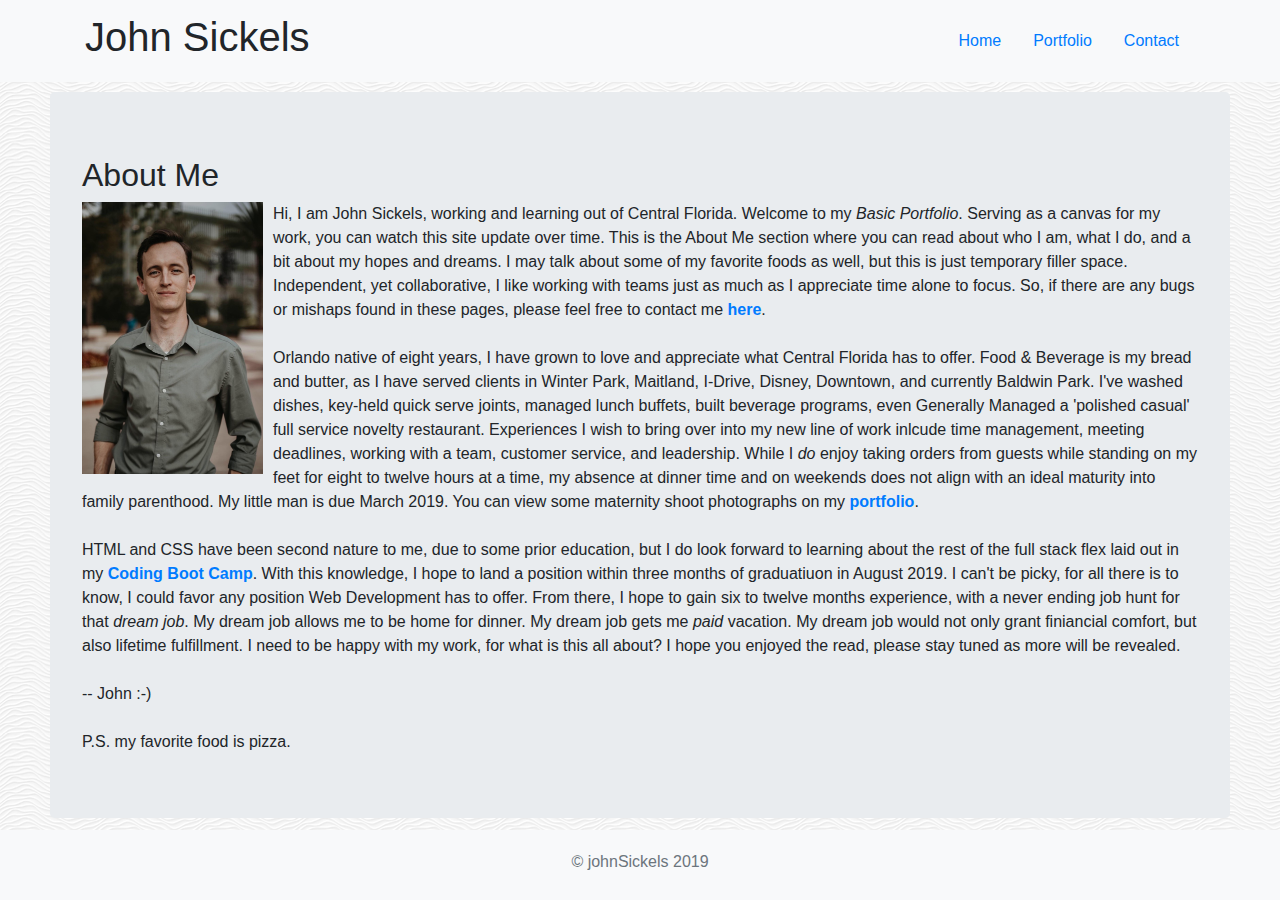
<file: index.html>
<!doctype html>
<html lang="en">

<head>
    <!-- Required meta tags -->
    <meta charset="utf-8">
    <meta name="viewport" content="width=device-width, initial-scale=1, shrink-to-fit=no">

    <!-- Bootstrap CSS -->
    <link rel="stylesheet" href="https://stackpath.bootstrapcdn.com/bootstrap/4.3.1/css/bootstrap.min.css"
        integrity="sha384-ggOyR0iXCbMQv3Xipma34MD+dH/1fQ784/j6cY/iJTQUOhcWr7x9JvoRxT2MZw1T" crossorigin="anonymous">

    <link href="./assets/css/sticky-footer.css" rel="stylesheet">

    <style>
        .jumbotron {
            margin: 10px 50px 80px 50px;
        }
        body {
            background-image: url('assets/images/white-waves.png');
        }
        #me {
            float: left;
            margin: 0 10px 10px 0;
        }
    </style>

    <title>John's Bootstrap Portfolio</title>
</head>

<body>
    <nav class="navbar navbar-light bg-light">
        <div class="container">
            <a class="navbar-brand">
                <h1>John Sickels</h1>
            </a>
            <form class="form-inline">
                <ul class="nav justify-content-end">
                    <li class="nav-item active">
                        <a class="nav-link" href="#">Home <span class="sr-only">(current)</span></a>
                    </li>
                    <li class="nav-item">
                        <a class="nav-link" href="./portfolio.html">Portfolio</a>
                    </li>
                    <li class="nav-item">
                        <a class="nav-link" href="./contact.html">Contact</a>
                    </li>
                </ul>
            </form>
    </nav>
    <div class="jumbotron">

        <h2>About Me</h2>
        <img src="assets/images/profilepic.jpg" id="me" alt="About Me" width="181">
        Hi, I am John Sickels, working and learning out of Central Florida. Welcome to my <em>Basic Portfolio</em>.
        Serving as a canvas for my work, you can watch this site update over time. This is the About Me section where
        you can read about who I am, what I do, and a bit about my hopes and dreams. I may talk about some of my
        favorite foods as well, but this is just temporary filler space. Independent, yet collaborative, I like working
        with teams just as much as I appreciate time alone to focus. So, if there are any bugs or mishaps found in these
        pages, please feel free to contact me <strong><a href="contact.html">here</a></strong>.
        <br><br>
        Orlando native of eight years, I have grown to love and appreciate what Central Florida has to
        offer. Food & Beverage is my bread and butter, as I have served clients in Winter Park, Maitland,
        I-Drive, Disney, Downtown, and currently Baldwin Park. I've washed dishes, key-held quick serve
        joints, managed lunch buffets, built beverage programs, even Generally Managed a 'polished casual'
        full service novelty restaurant. Experiences I wish to bring over into my new line of work inlcude
        time management, meeting deadlines, working with a team, customer service, and leadership. While I
        <em>do</em> enjoy taking orders from guests while standing on my feet for eight to twelve hours at a
        time, my absence at dinner time and on weekends does not align with an ideal maturity into family
        parenthood. My little man is due March 2019. You can view some maternity shoot photographs on my
        <strong><a href="portfolio.html">portfolio</a></strong>.
        <br><br>
        HTML and CSS have been second nature to me, due to some prior education, but I do look forward to
        learning about the rest of the full stack flex laid out in my <strong><a
                href="https://bootcamp.ce.ucf.edu/coding/" target="_blank">Coding Boot Camp</a></strong>. With this
        knowledge, I hope to land a position within three months of graduatiuon in August 2019. I
        can't be picky, for all there is to know, I could favor any position Web Development has to offer.
        From there, I hope to gain six to twelve months experience, with a never ending job hunt for that
        <em>dream job</em>. My dream job allows me to be home for dinner. My dream job gets me <em>paid</em>
        vacation. My dream job would not only grant finiancial comfort, but also lifetime fulfillment. I
        need to be happy with my work, for what is this all about? I hope you enjoyed the read, please stay
        tuned as more will be revealed.
        <br><br>
        -- John :-)
        <br><br>
        P.S. my favorite food is pizza.

    </div>
    </div>


    <footer class="footer">
            <div class="container-footer">
              <p class="text-muted">© johnSickels 2019</p>
            </div>
          </footer>



    <!-- Optional JavaScript -->
    <!-- jQuery first, then Popper.js, then Bootstrap JS -->
    <script src="https://code.jquery.com/jquery-3.3.1.slim.min.js"
        integrity="sha384-q8i/X+965DzO0rT7abK41JStQIAqVgRVzpbzo5smXKp4YfRvH+8abtTE1Pi6jizo"
        crossorigin="anonymous"></script>
    <script src="https://cdnjs.cloudflare.com/ajax/libs/popper.js/1.14.7/umd/popper.min.js"
        integrity="sha384-UO2eT0CpHqdSJQ6hJty5KVphtPhzWj9WO1clHTMGa3JDZwrnQq4sF86dIHNDz0W1"
        crossorigin="anonymous"></script>
    <script src="https://stackpath.bootstrapcdn.com/bootstrap/4.3.1/js/bootstrap.min.js"
        integrity="sha384-JjSmVgyd0p3pXB1rRibZUAYoIIy6OrQ6VrjIEaFf/nJGzIxFDsf4x0xIM+B07jRM"
        crossorigin="anonymous"></script>
</body>

</html>
</file>
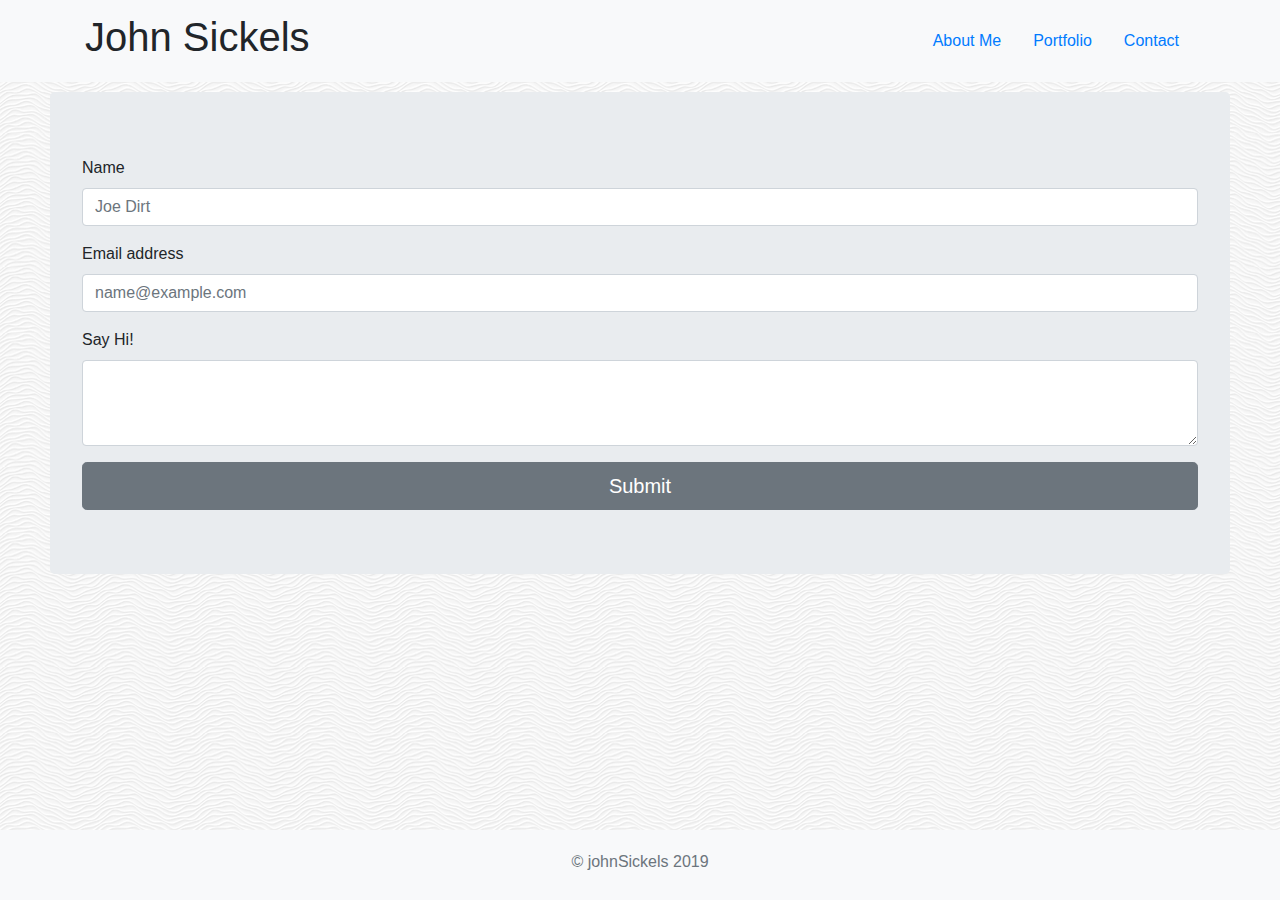
<file: contact.html>
<!doctype html>
<html lang="en">

<head>
    <!-- Required meta tags -->
    <meta charset="utf-8">
    <meta name="viewport" content="width=device-width, initial-scale=1, shrink-to-fit=no">

    <!-- Bootstrap CSS -->
    <link rel="stylesheet" href="https://stackpath.bootstrapcdn.com/bootstrap/4.3.1/css/bootstrap.min.css"
        integrity="sha384-ggOyR0iXCbMQv3Xipma34MD+dH/1fQ784/j6cY/iJTQUOhcWr7x9JvoRxT2MZw1T" crossorigin="anonymous">

    <link href="./assets/css/sticky-footer.css" rel="stylesheet">

    <style>
        .jumbotron {
            margin: 10px 50px 80px 50px;
        }

        body {
            background-image: url('assets/images/white-waves.png');
        }

        #me {
            float: left;
            margin: 0 10px 10px 0;
        }
    </style>

    <title>John's Bootstrap Portfolio</title>
</head>

<body>
    <nav class="navbar navbar-light bg-light">
        <div class="container">
            <a class="navbar-brand">
                <h1>John Sickels</h1>
            </a>
            <form class="form-inline">
                <ul class="nav justify-content-end">
                    <li class="nav-item">
                        <a class="nav-link" href="./index.html">About Me</a>
                    </li>
                    <li class="nav-item">
                        <a class="nav-link" href="./portfolio.html">Portfolio</a>
                    </li>
                    <li class="nav-item active">
                        <a class="nav-link" href="#">Contact <span class="sr-only">(current)</span></a>
                    </li>
                </ul>
            </form>
    </nav>
    <div class="jumbotron">

        <form>
            <div class="form-group">
                <label for="exampleFormControlInput1">Name</label>
                <input type="name" class="form-control" id="exampleFormControlInput1" placeholder="Joe Dirt">
            </div>

            <div class="form-group">
                <label for="exampleFormControlInput1">Email address</label>
                <input type="email" class="form-control" id="exampleFormControlInput1" placeholder="name@example.com">
            </div>

            <div class="form-group">
                <label for="exampleFormControlTextarea1">Say Hi!</label>
                <textarea class="form-control" id="exampleFormControlTextarea1" rows="3"></textarea>
            </div>
        </form>

        <button type="button" class="btn btn-secondary btn-lg btn-block">Submit</button>
    </div>
    </div>


    <footer class="footer">
            <div class="container-footer">
              <p class="text-muted">© johnSickels 2019</p>
            </div>
          </footer>



    <!-- Optional JavaScript -->
    <!-- jQuery first, then Popper.js, then Bootstrap JS -->
    <script src="https://code.jquery.com/jquery-3.3.1.slim.min.js"
        integrity="sha384-q8i/X+965DzO0rT7abK41JStQIAqVgRVzpbzo5smXKp4YfRvH+8abtTE1Pi6jizo"
        crossorigin="anonymous"></script>
    <script src="https://cdnjs.cloudflare.com/ajax/libs/popper.js/1.14.7/umd/popper.min.js"
        integrity="sha384-UO2eT0CpHqdSJQ6hJty5KVphtPhzWj9WO1clHTMGa3JDZwrnQq4sF86dIHNDz0W1"
        crossorigin="anonymous"></script>
    <script src="https://stackpath.bootstrapcdn.com/bootstrap/4.3.1/js/bootstrap.min.js"
        integrity="sha384-JjSmVgyd0p3pXB1rRibZUAYoIIy6OrQ6VrjIEaFf/nJGzIxFDsf4x0xIM+B07jRM"
        crossorigin="anonymous"></script>
</body>

</html>
</file>
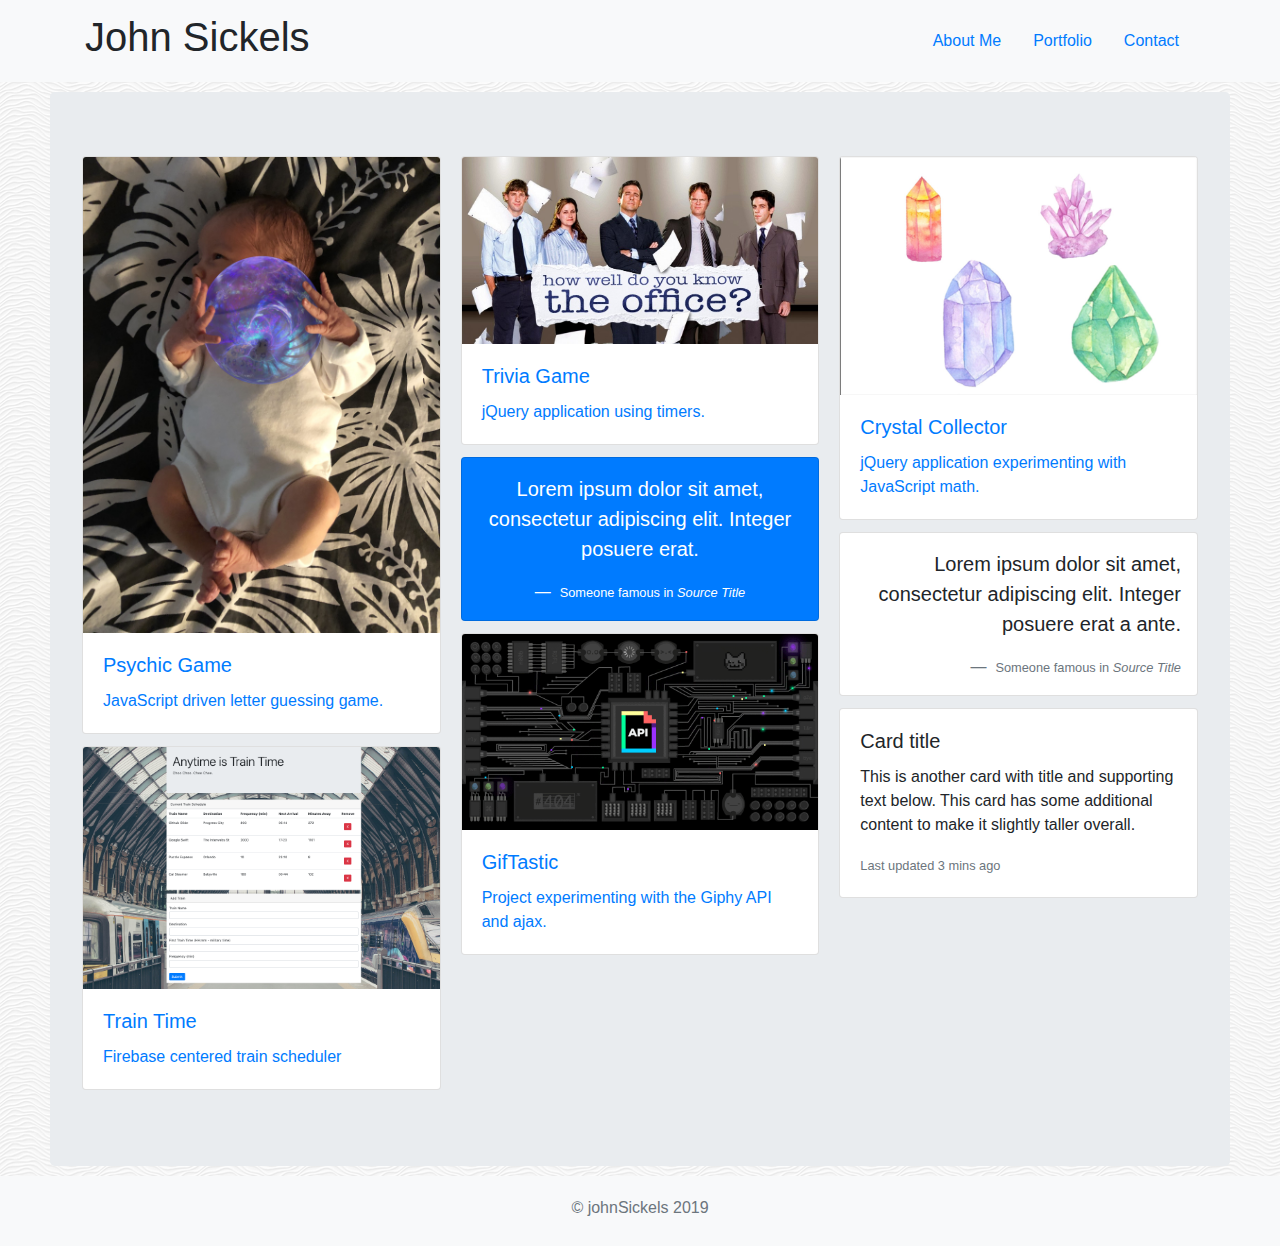
<file: portfolio.html>
<!doctype html>
<html lang="en">

<head>
  <!-- Required meta tags -->
  <meta charset="utf-8">
  <meta name="viewport" content="width=device-width, initial-scale=1, shrink-to-fit=no">

  <!-- Bootstrap CSS -->
  <link rel="stylesheet" href="https://stackpath.bootstrapcdn.com/bootstrap/4.3.1/css/bootstrap.min.css"
    integrity="sha384-ggOyR0iXCbMQv3Xipma34MD+dH/1fQ784/j6cY/iJTQUOhcWr7x9JvoRxT2MZw1T" crossorigin="anonymous">

  <link href="./assets/css/sticky-footer.css" rel="stylesheet">

  <style>
    .jumbotron {
      margin: 10px 50px 80px 50px;
    }

    body {
      background-image: url('assets/images/white-waves.png');
    }

    #me {
      float: left;
      margin: 0 10px 10px 0;
    }
  </style>

  <title>John's Bootstrap Portfolio</title>
</head>

<body>
  <nav class="navbar navbar-light bg-light">
    <div class="container">
      <a class="navbar-brand">
        <h1>John Sickels</h1>
      </a>
      <form class="form-inline">
        <ul class="nav justify-content-end">
          <li class="nav-item">
            <a class="nav-link" href="./index.html">About Me</a>
          </li>
          <li class="nav-item active">
            <a class="nav-link" href="#">Portfolio <span class="sr-only">(current)</span></a>
          </li>
          <li class="nav-item">
            <a class="nav-link" href="./contact.html">Contact</a>
          </li>
        </ul>
      </form>
  </nav>
  <div class="jumbotron">

    <div class="card-columns">
      <div class="card">
        <a href="https://johnsickels.github.io/Psychic-Game/">
          <img src="./assets/images/psychicbaby.jpg" class="card-img-top" alt="...">
          <div class="card-body">
            <h5 class="card-title">Psychic Game</h5>
            <p class="card-text">JavaScript driven letter guessing game.</p>
          </div>
        </a>
      </div>
      <div class="card">
          <a href="https://johnsickels.github.io/TrainTime/">
            <img src="./assets/images/traintime.png" class="card-img-top" alt="...">
            <div class="card-body">
              <h5 class="card-title">Train Time</h5>
              <p class="card-text">Firebase centered train scheduler</p>
            </div>
          </a>
        </div>
      <div class="card">
        <a href="https://johnsickels.github.io/TriviaGame/">
          <img src="./assets/images/trivia.jpg" class="card-img-top" alt="...">
          <div class="card-body">
            <h5 class="card-title">Trivia Game</h5>
            <p class="card-text">jQuery application using timers.</p>
          </div>
        </a>
      </div>
      <div class="card bg-primary text-white text-center p-3">
        <blockquote class="blockquote mb-0">
          <p>Lorem ipsum dolor sit amet, consectetur adipiscing elit. Integer posuere erat.</p>
          <footer class="blockquote-footer text-white">
            <small>
              Someone famous in <cite title="Source Title">Source Title</cite>
            </small>
          </footer>
        </blockquote>
      </div>
      <div class="card">
          <a href="https://johnsickels.github.io/GifTastic/">
            <img src="./assets/images/giphyapi.gif" class="card-img-top" alt="...">
            <div class="card-body">
              <h5 class="card-title">GifTastic</h5>
              <p class="card-text">Project experimenting with the Giphy API and ajax.</p>
            </div>
          </a>
        </div>
      <div class="card">
        <a href="https://johnsickels.github.io/crystalscollector/">
          <img src="./assets/images/crystals.jpg" class="card-img-top" alt="...">
          <div class="card-body">
            <h5 class="card-title">Crystal Collector</h5>
            <p class="card-text">jQuery application experimenting with JavaScript math.</p>
          </div>
        </a>
      </div>
      <div class="card p-3 text-right">
        <blockquote class="blockquote mb-0">
          <p>Lorem ipsum dolor sit amet, consectetur adipiscing elit. Integer posuere erat a ante.</p>
          <footer class="blockquote-footer">
            <small class="text-muted">
              Someone famous in <cite title="Source Title">Source Title</cite>
            </small>
          </footer>
        </blockquote>
      </div>
      <div class="card">
        <div class="card-body">
          <h5 class="card-title">Card title</h5>
          <p class="card-text">This is another card with title and supporting text below. This card has some additional
            content to make it slightly taller overall.</p>
          <p class="card-text"><small class="text-muted">Last updated 3 mins ago</small></p>
        </div>
      </div>
    </div>

  </div>
  </div>



  <footer class="footer">
    <div class="container-footer">
      <p class="text-muted">© johnSickels 2019</p>
    </div>
  </footer>


  <!-- Optional JavaScript -->
  <!-- jQuery first, then Popper.js, then Bootstrap JS -->
  <script src="https://code.jquery.com/jquery-3.3.1.slim.min.js"
    integrity="sha384-q8i/X+965DzO0rT7abK41JStQIAqVgRVzpbzo5smXKp4YfRvH+8abtTE1Pi6jizo"
    crossorigin="anonymous"></script>
  <script src="https://cdnjs.cloudflare.com/ajax/libs/popper.js/1.14.7/umd/popper.min.js"
    integrity="sha384-UO2eT0CpHqdSJQ6hJty5KVphtPhzWj9WO1clHTMGa3JDZwrnQq4sF86dIHNDz0W1"
    crossorigin="anonymous"></script>
  <script src="https://stackpath.bootstrapcdn.com/bootstrap/4.3.1/js/bootstrap.min.js"
    integrity="sha384-JjSmVgyd0p3pXB1rRibZUAYoIIy6OrQ6VrjIEaFf/nJGzIxFDsf4x0xIM+B07jRM"
    crossorigin="anonymous"></script>
</body>

</html>
</file>
<file: assets/css/sticky-footer.css>
/* Sticky footer styles
-------------------------------------------------- */
html {
    position: relative;
    min-height: 100%;
  }
  body {
    /* Margin bottom by footer height */
    margin-bottom: 60px;
  }
  .footer {
    position: absolute;
    bottom: 0;
    width: 100%;
    /* Set the fixed height of the footer here */
    height: 70px;
    background-color: #f8f9fa;
  }
  
  
  /* Custom page CSS
  -------------------------------------------------- */
  /* Not required for template or sticky footer method. */
  
  .container-footer {
    width: auto;

    padding: 0 ;
    text-align: center;
  }
  .container-footer .text-muted {
    margin: 20px 0;
  }
</file>
